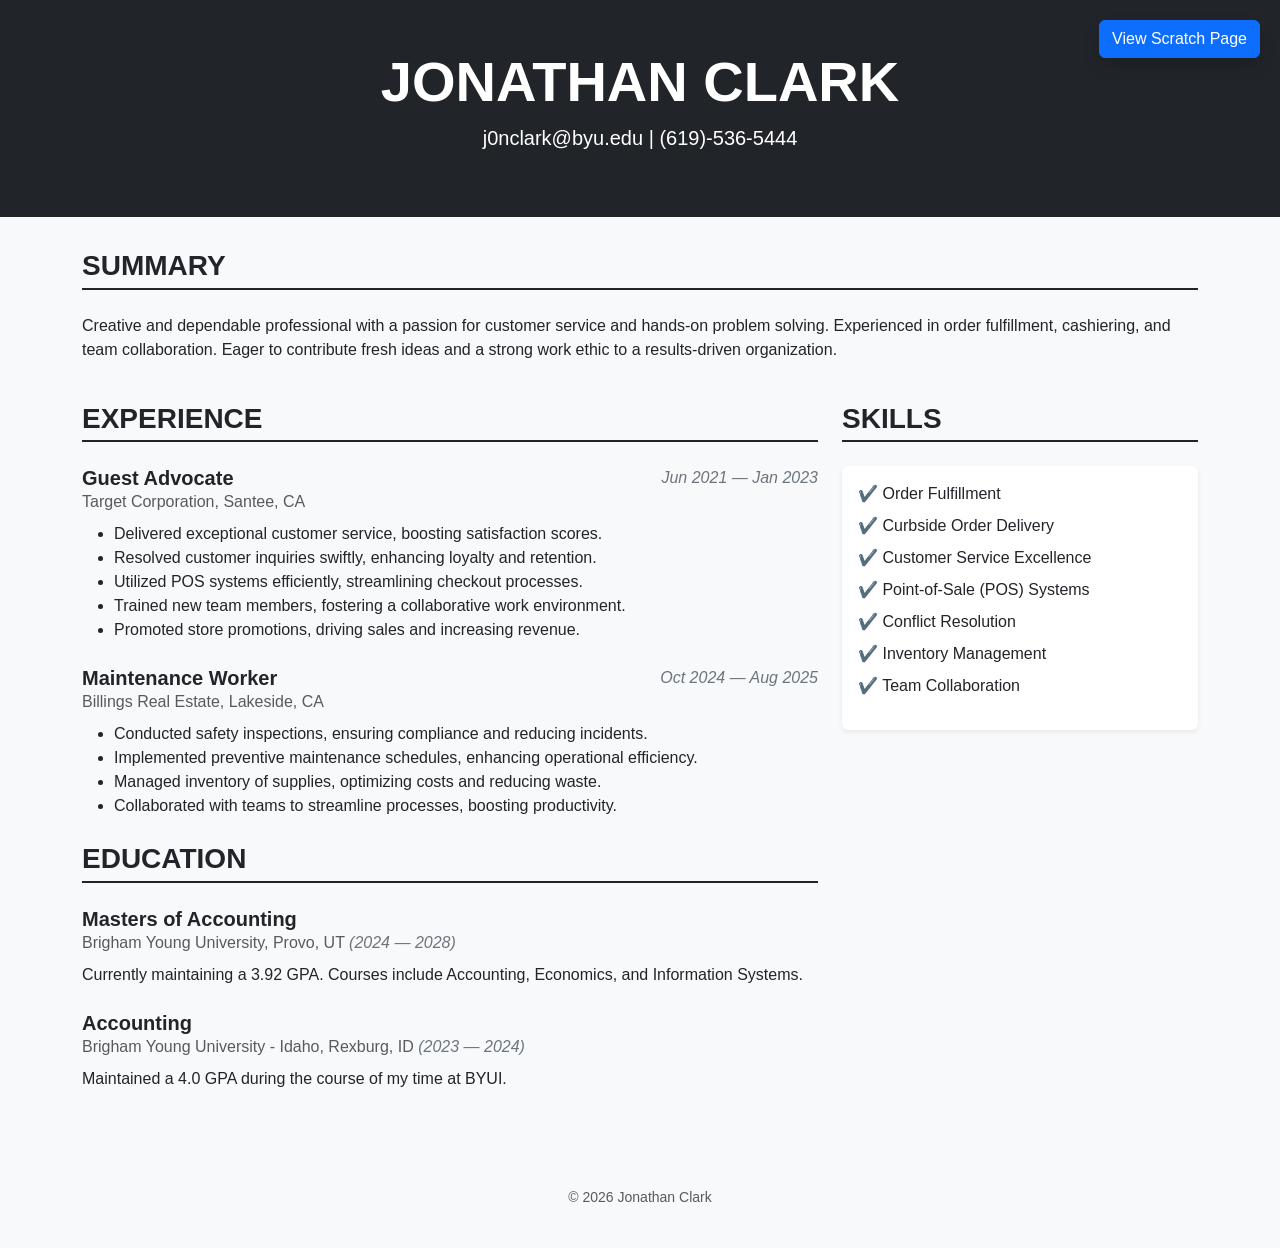
<file: index.html>
<!DOCTYPE html>
<html lang="en">
<head>
    <meta charset="UTF-8">
    <meta name="viewport" content="width=device-width, initial-scale=1.0">
    <title>Jonathan Clark | Resume</title>
    <link href="https://cdn.jsdelivr.net/npm/bootstrap@5.3.0/dist/css/bootstrap.min.css" rel="stylesheet">
    <style>
        body { background-color: #f8f9fa; font-family: 'Segoe UI', Tahoma, Geneva, Verdana, sans-serif; }
        .resume-header { background: #212529; color: white; padding: 3rem 0; margin-bottom: 2rem; }
        .section-title { border-bottom: 2px solid #212529; padding-bottom: 5px; margin-bottom: 1.5rem; text-transform: uppercase; font-weight: bold; }
        .experience-item { margin-bottom: 1.5rem; }
        .date { color: #6c757d; font-style: italic; }
        .nav-btn { position: fixed; top: 20px; right: 20px; z-index: 1000; }
    </style>
</head>
<body>

    <a href="scratch.html" class="btn btn-primary nav-btn shadow">View Scratch Page</a>

    <header class="resume-header text-center">
        <div class="container">
            <h1 class="display-4 fw-bold">JONATHAN CLARK</h1>
            <p class="lead">j0nclark@byu.edu | (619)-536-5444</p>
        </div>
    </header>

    <div class="container mb-5">
        <div class="row">
            <div class="col-12 mb-4">
                <h3 class="section-title">Summary</h3>
                <p>Creative and dependable professional with a passion for customer service and hands-on problem solving. Experienced in order fulfillment, cashiering, and team collaboration. Eager to contribute fresh ideas and a strong work ethic to a results-driven organization.</p>
            </div>

            <div class="col-md-8">
                <h3 class="section-title">Experience</h3>
                
                <div class="experience-item">
                    <div class="d-flex justify-content-between">
                        <h5 class="fw-bold mb-0">Guest Advocate</h5>
                        <span class="date">Jun 2021 — Jan 2023</span>
                    </div>
                    <div class="text-muted mb-2">Target Corporation, Santee, CA</div>
                    <ul>
                        <li>Delivered exceptional customer service, boosting satisfaction scores.</li>
                        <li>Resolved customer inquiries swiftly, enhancing loyalty and retention.</li>
                        <li>Utilized POS systems efficiently, streamlining checkout processes.</li>
                        <li>Trained new team members, fostering a collaborative work environment.</li>
                        <li>Promoted store promotions, driving sales and increasing revenue.</li>
                    </ul>
                </div>

                <div class="experience-item">
                    <div class="d-flex justify-content-between">
                        <h5 class="fw-bold mb-0">Maintenance Worker</h5>
                        <span class="date">Oct 2024 — Aug 2025</span>
                    </div>
                    <div class="text-muted mb-2">Billings Real Estate, Lakeside, CA</div>
                    <ul>
                        <li>Conducted safety inspections, ensuring compliance and reducing incidents.</li>
                        <li>Implemented preventive maintenance schedules, enhancing operational efficiency.</li>
                        <li>Managed inventory of supplies, optimizing costs and reducing waste.</li>
                        <li>Collaborated with teams to streamline processes, boosting productivity.</li>
                    </ul>
                </div>

                <h3 class="section-title mt-4">Education</h3>
                <div class="experience-item">
                    <h5 class="fw-bold mb-0">Masters of Accounting</h5>
                    <div class="text-muted">Brigham Young University, Provo, UT <span class="date">(2024 — 2028)</span></div>
                    <p class="mt-2">Currently maintaining a 3.92 GPA. Courses include Accounting, Economics, and Information Systems.</p>
                </div>
                <div class="experience-item">
                    <h5 class="fw-bold mb-0">Accounting</h5>
                    <div class="text-muted">Brigham Young University - Idaho, Rexburg, ID <span class="date">(2023 — 2024)</span></div>
                    <p class="mt-2">Maintained a 4.0 GPA during the course of my time at BYUI.</p>
                </div>
            </div>

            <div class="col-md-4">
                <h3 class="section-title">Skills</h3>
                <div class="card border-0 shadow-sm">
                    <div class="card-body">
                        <ul class="list-unstyled">
                            <li class="mb-2">✔️ Order Fulfillment</li>
                            <li class="mb-2">✔️ Curbside Order Delivery</li>
                            <li class="mb-2">✔️ Customer Service Excellence</li>
                            <li class="mb-2">✔️ Point-of-Sale (POS) Systems</li>
                            <li class="mb-2">✔️ Conflict Resolution</li>
                            <li class="mb-2">✔️ Inventory Management</li>
                            <li class="mb-2">✔️ Team Collaboration</li>
                        </ul>
                    </div>
                </div>
            </div>
        </div>
    </div>

    <footer class="text-center py-4 bg-light">
        <p class="text-muted small">&copy; 2026 Jonathan Clark</p>
    </footer>

</body>
</html>
</file>
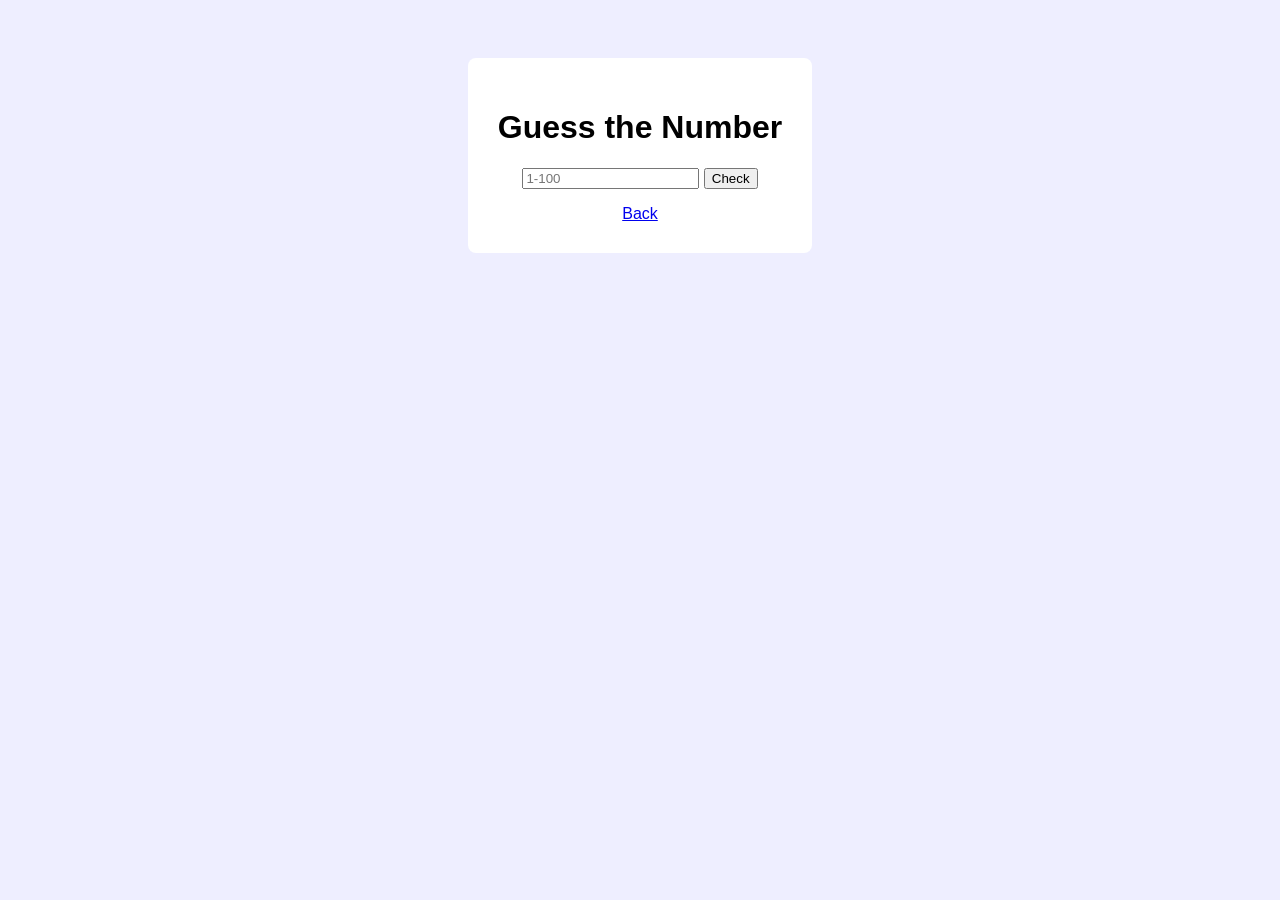
<file: ape.html>
<!DOCTYPE html>
<html>
<head>
    <title>Number Guess Game</title>
    <style>
        body { font-family: sans-serif; text-align: center; padding-top: 50px; background: #eef; }
        .card { background: white; padding: 30px; display: inline-block; border-radius: 8px; }
    </style>
</head>
<body>
    <div class="card">
        <h1>Guess the Number</h1>
        <input type="number" id="guess" placeholder="1-100">
        <button onclick="check()">Check</button>
        <p id="msg"></p>
        <a href="scratch.html">Back</a>
    </div>
    <script>
        const target = Math.floor(Math.random() * 100) + 1;
        function check() {
            const val = document.getElementById('guess').value;
            const msg = document.getElementById('msg');
            if (val == target) msg.innerText = "You got it!";
            else msg.innerText = val > target ? "Too high" : "Too low";
        }
    </script>
</body>
</html>
</file>
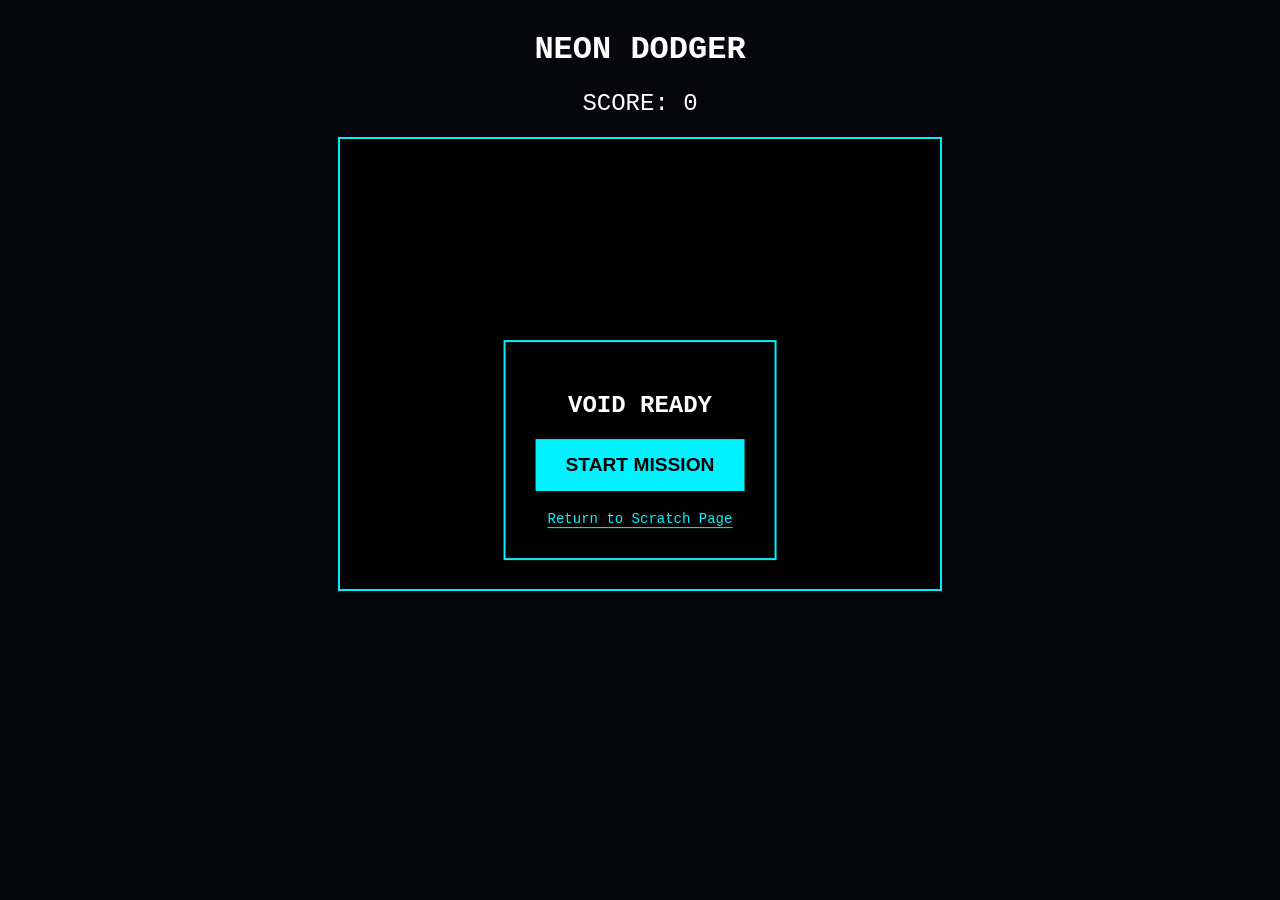
<file: app.html>
<!DOCTYPE html>
<html>
<head>
    <title>Neon Dodger</title>
    <style>
        body { margin: 0; background: #05070a; color: white; font-family: 'Courier New', monospace; text-align: center; overflow: hidden; }
        /* hide the cursor so it doesn't block the player square */
        canvas { display: block; margin: 10px auto; border: 2px solid #00f2ff; background: #000; cursor: none; }
        .ui { padding: 10px; }
        #overlay { position: absolute; top: 50%; left: 50%; transform: translate(-50%, -50%); background: rgba(0,0,0,0.9); padding: 30px; border: 2px solid #00f2ff; min-width: 200px; }
        button { padding: 15px 30px; background: #00f2ff; border: none; cursor: pointer; font-weight: bold; font-size: 1.2em; }
        button:hover { background: #fff; }
        .btn-back { display: inline-block; margin-top: 20px; color: #00f2ff; text-decoration: none; font-size: 14px; border-bottom: 1px solid #00f2ff; }
    </style>
</head>
<body>

    <div class="ui">
        <h1>NEON DODGER</h1>
        <div style="font-size: 1.5em;">SCORE: <span id="scoreText">0</span></div>
    </div>

    <canvas id="gameCanvas"></canvas>

    <div id="overlay">
        <h2 id="msg">VOID READY</h2>
        <button onclick="startGame()">START MISSION</button>
        <br>
        <a href="scratch.html" class="btn-back">Return to Scratch Page</a>
    </div>

    <script>
        const canvas = document.getElementById("gameCanvas");
        const ctx = canvas.getContext("2d");
        const scoreText = document.getElementById("scoreText");
        const overlay = document.getElementById("overlay");
        const msg = document.getElementById("msg");

        canvas.width = 600;
        canvas.height = 450;

        let score = 0;
        let gameActive = false;
        let player = { x: 300, y: 400, size: 20 };
        let enemies = [];
        let stars = [];
        let spawnTimer;

        // Initialize Stars once
        for(let i=0; i<80; i++) {
            stars.push({ x: Math.random()*canvas.width, y: Math.random()*canvas.height, s: Math.random()*2, spd: Math.random()*2 + 0.5 });
        }

        window.addEventListener("mousemove", (e) => {
            const rect = canvas.getBoundingClientRect();
            player.x = e.clientX - rect.left - player.size/2;
            player.y = e.clientY - rect.top - player.size/2;
        });

        function startGame() {
            // Reset everything
            score = 0;
            enemies = [];
            gameActive = true;
            overlay.style.display = "none";
            scoreText.innerText = "0";
            
            // Clear any old timers and start fresh
            if(spawnTimer) clearInterval(spawnTimer);
            spawnTimer = setInterval(spawnEnemy, 400); // Rocks spawn every 0.4 seconds
            
            update();
        }

        function spawnEnemy() {
            if(!gameActive) return;
            enemies.push({
                x: Math.random() * canvas.width,
                y: -30,
                r: Math.random() * 12 + 8,
                v: Math.random() * 4 + 3 + (score/400) // Gradually gets faster
            });
        }

        function update() {
            if(!gameActive) return;

            // Black background
            ctx.fillStyle = "black";
            ctx.fillRect(0, 0, canvas.width, canvas.height);

            // Moving Stars
            ctx.fillStyle = "white";
            stars.forEach(st => {
                st.y += st.spd;
                if(st.y > canvas.height) st.y = 0;
                ctx.fillRect(st.x, st.y, st.s, st.s);
            });

            // Player Square (Neon Blue)
            ctx.strokeStyle = "#00f2ff";
            ctx.lineWidth = 3;
            ctx.strokeRect(player.x, player.y, player.size, player.size);

            // Enemy Asteroids (Neon Pink/Red)
            enemies.forEach((en, i) => {
                en.y += en.v;
                ctx.fillStyle = "#ff0055";
                ctx.beginPath();
                ctx.arc(en.x, en.y, en.r, 0, Math.PI*2);
                ctx.fill();

                // Collision Check
                if (player.x < en.x + en.r && player.x + player.size > en.x - en.r &&
                    player.y < en.y + en.r && player.y + player.size > en.y - en.r) {
                    gameOver();
                }

                // Clean up old enemies and add score
                if(en.y > canvas.height + 30) {
                    enemies.splice(i, 1);
                    score += 10;
                    scoreText.innerText = score;
                }
            });

            if(gameActive) requestAnimationFrame(update);
        }

        function gameOver() {
            gameActive = false;
            clearInterval(spawnTimer);
            msg.innerHTML = "<span style='color:#ff0055'>MISSION FAILED</span><br>SCORE: " + score;
            overlay.style.display = "block";
        }
    </script>
</body>
</html>
</file>
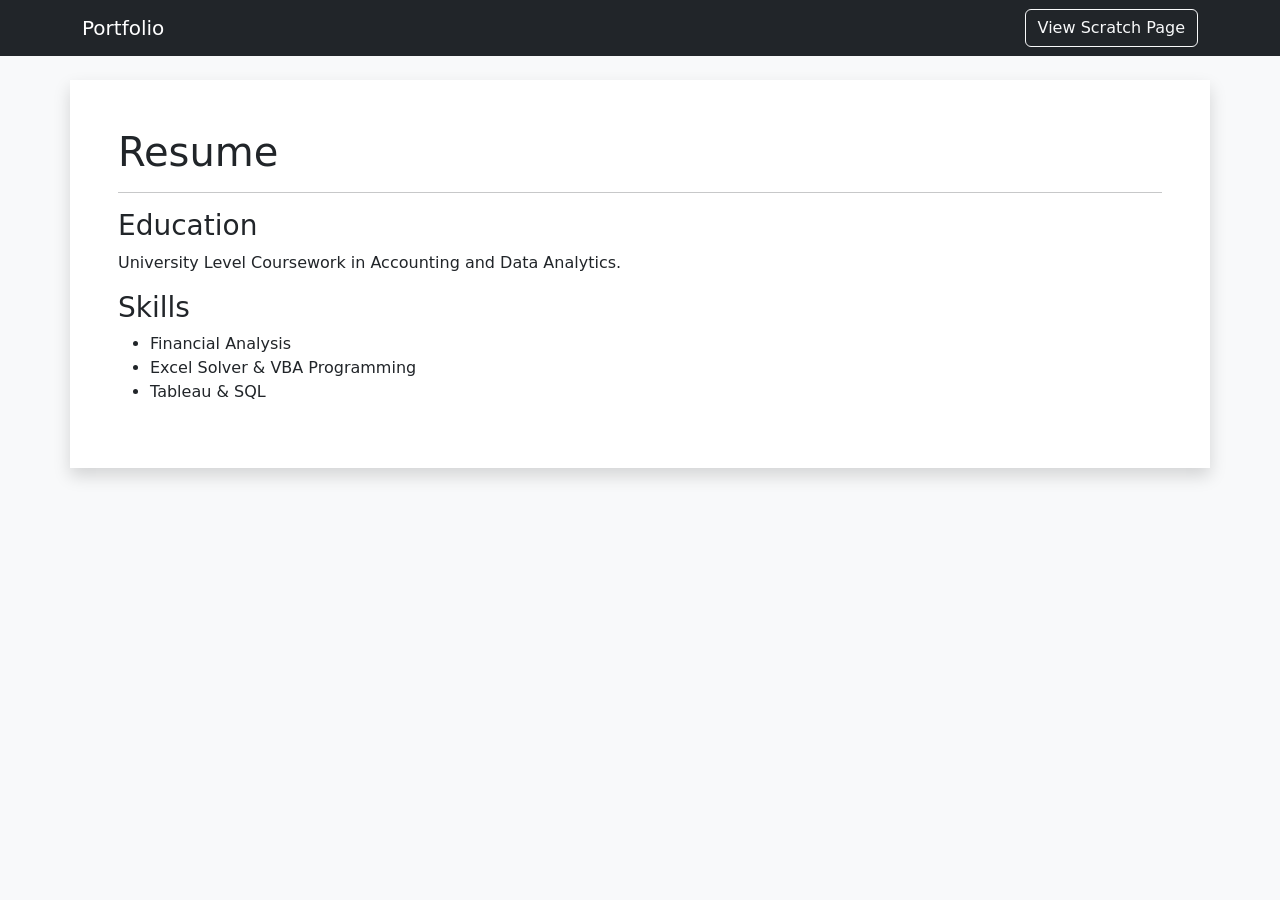
<file: indexx.html>
<!DOCTYPE html>
<html>
<head>
    <title>Professional Profile</title>
    <link href="https://cdn.jsdelivr.net/npm/bootstrap@5.3.0/dist/css/bootstrap.min.css" rel="stylesheet">
</head>
<body class="bg-light">
    <nav class="navbar navbar-dark bg-dark mb-4">
        <div class="container">
            <span class="navbar-brand">Portfolio</span>
            <a href="scratch.html" class="btn btn-outline-light">View Scratch Page</a>
        </div>
    </nav>
    <div class="container bg-white p-5 shadow">
        <h1>Resume</h1>
        <hr>
        <h3>Education</h3>
        <p>University Level Coursework in Accounting and Data Analytics.</p>
        <h3>Skills</h3>
        <ul>
            <li>Financial Analysis</li>
            <li>Excel Solver & VBA Programming</li>
            <li>Tableau & SQL</li>
        </ul>
    </div>
</body>
</html>
</file>
